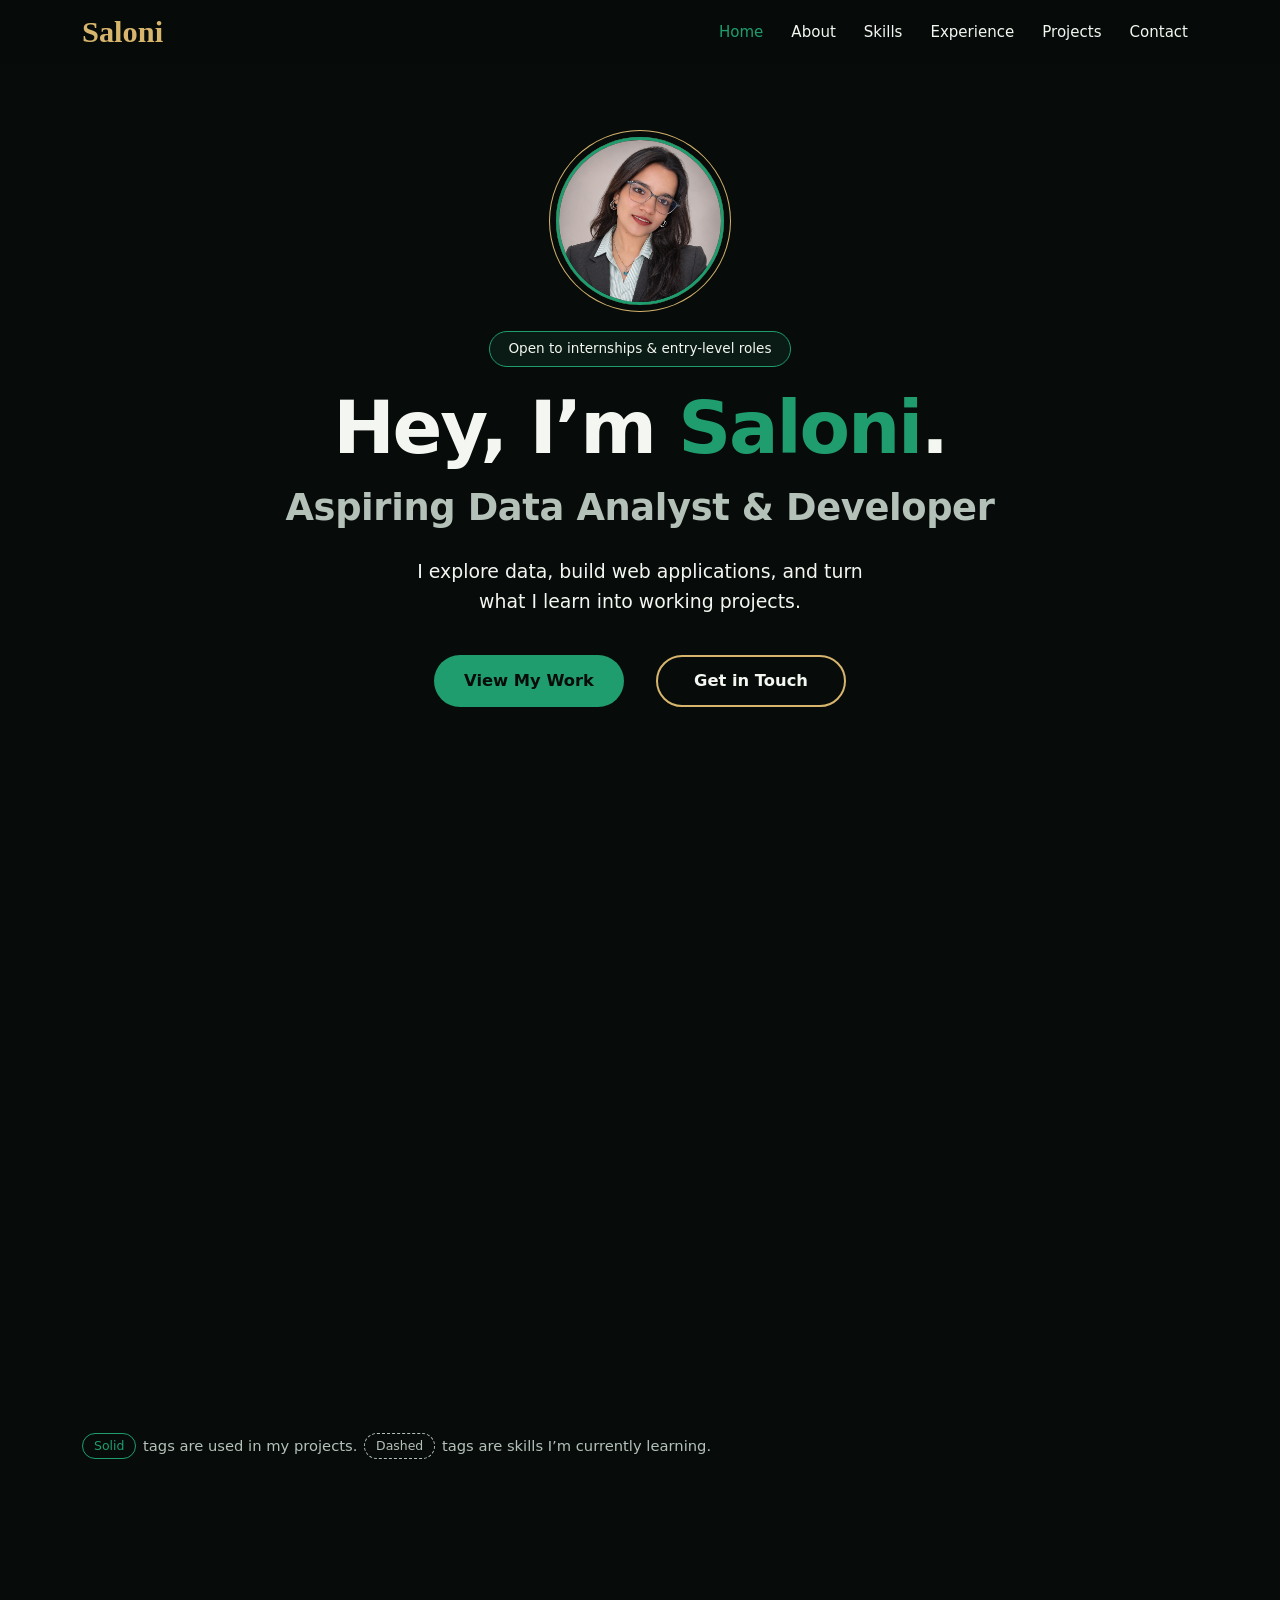
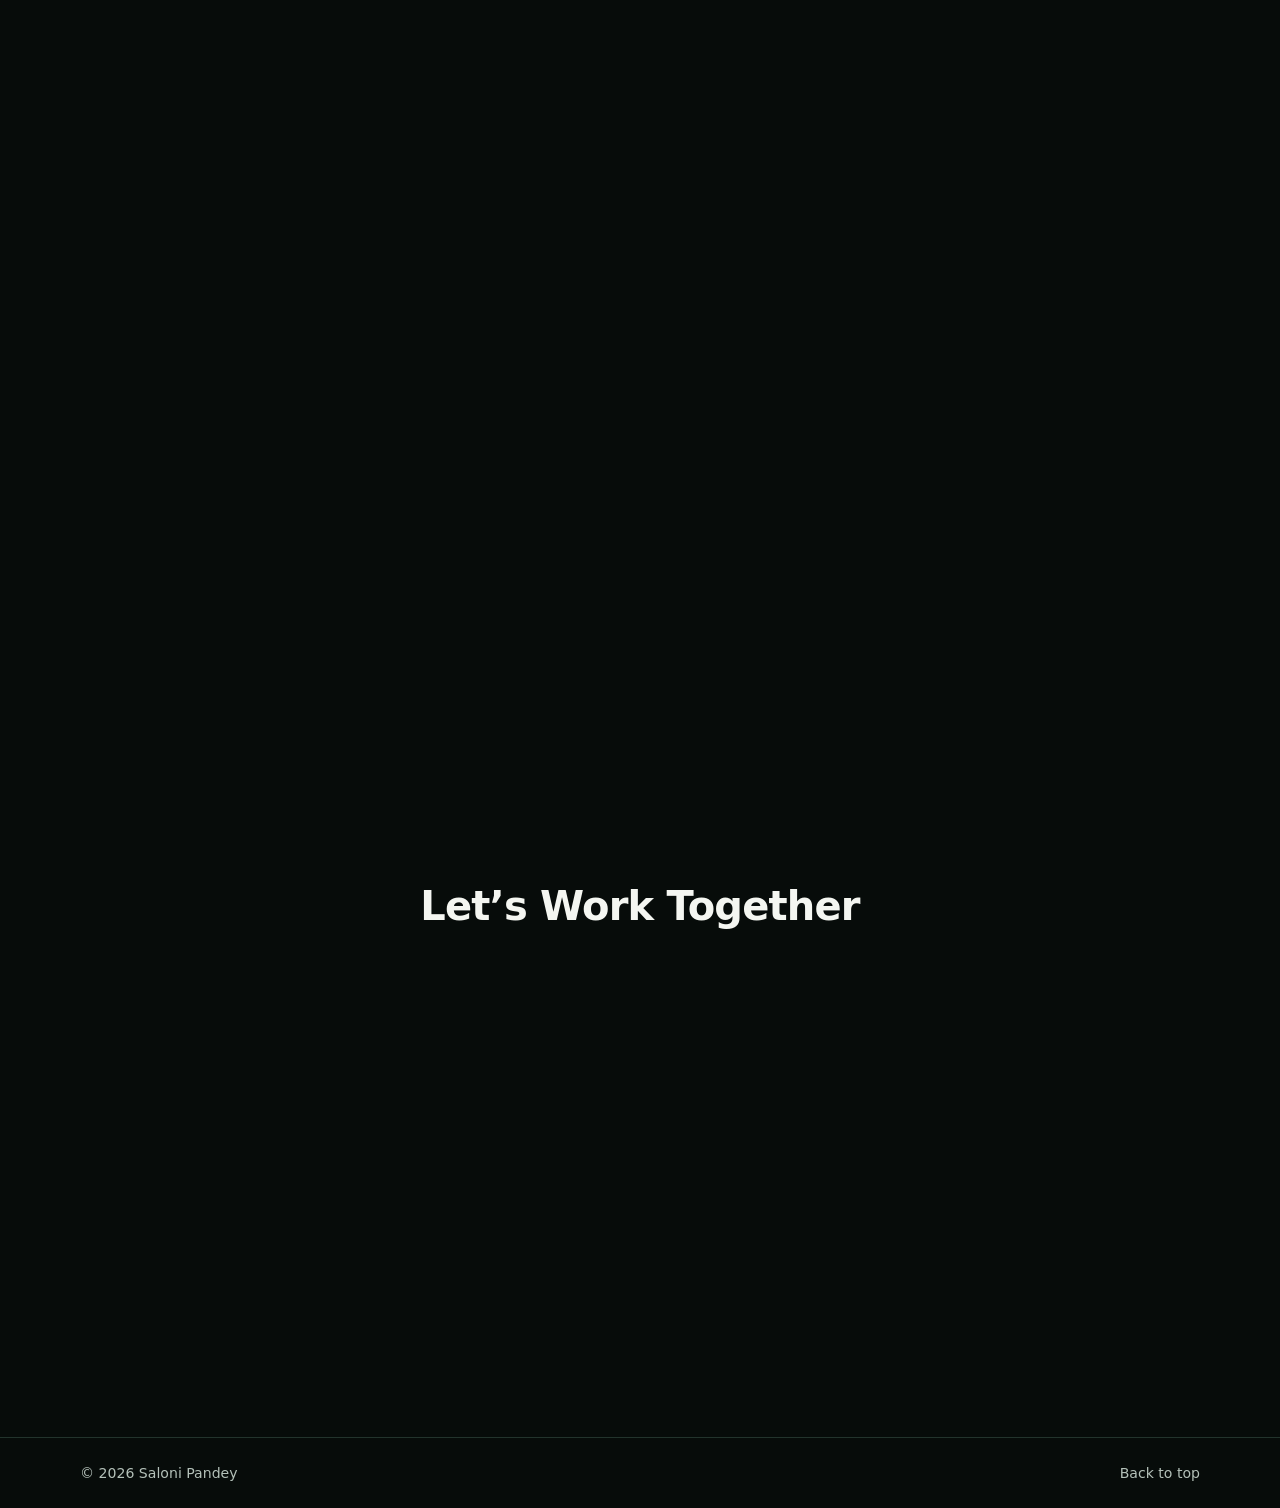
<file: index.html>
<!doctype html>
<html lang="en">
  <head>
    <meta charset="UTF-8" />
    <meta name="viewport" content="width=device-width, initial-scale=1" />
    <meta name="color-scheme" content="dark" />
    <title>Saloni Pandey — Aspiring Data Analyst &amp; Developer</title>
    <meta
      name="description"
      content="Saloni Pandey is a B.Tech Computer Science student at Sanskriti University focused on data analytics and software development. See MedAssist and her other projects, and get in touch."
    />
    <meta name="author" content="Saloni Pandey" />
    <link rel="canonical" href="https://salonipandey-dev.github.io/myportfolio/" />
    <meta property="og:url" content="https://salonipandey-dev.github.io/myportfolio/" />
    <meta
      property="og:image"
      content="https://salonipandey-dev.github.io/myportfolio/images/profilepic.png"
    />
    <meta property="og:image:alt" content="Portrait of Saloni Pandey" />
    <meta property="og:type" content="website" />
    <meta property="og:site_name" content="Saloni Pandey" />
    <meta property="og:locale" content="en_IN" />
    <meta
      property="og:title"
      content="Saloni Pandey — Aspiring Data Analyst &amp; Developer"
    />
    <meta
      property="og:description"
      content="B.Tech CSE student exploring data and building web applications. Open to internships and entry-level roles."
    />
    <meta name="twitter:card" content="summary" />
    <meta
      name="twitter:title"
      content="Saloni Pandey — Aspiring Data Analyst &amp; Developer"
    />
    <meta
      name="twitter:description"
      content="B.Tech CSE student exploring data and building web applications. Open to internships and entry-level roles."
    />
    <meta name="theme-color" content="#070c0a" />
    <meta
      http-equiv="Content-Security-Policy"
      content="default-src 'self'; img-src 'self'; style-src 'self' https://fonts.googleapis.com; font-src https://fonts.gstatic.com; script-src 'self'; base-uri 'self'; form-action 'none'; object-src 'none'"
    />
    <link rel="icon" href="favicon.svg" type="image/svg+xml" />
    <link rel="preconnect" href="https://fonts.googleapis.com" />
    <link rel="preconnect" href="https://fonts.gstatic.com" crossorigin />
    <link
      href="https://fonts.googleapis.com/css2?family=Dancing+Script:wght@700&family=Inter:wght@400;500;600;700;800&display=swap"
      rel="stylesheet"
    />
    <link rel="stylesheet" href="styleprofile.css" />
    <script src="script.js" defer></script>
    <script type="application/ld+json">
      {
        "@context": "https://schema.org",
        "@type": "Person",
        "name": "Saloni Pandey",
        "description": "B.Tech Computer Science student focused on data analytics and software development.",
        "email": "mailto:salonipandey0716@gmail.com",
        "affiliation": {
          "@type": "CollegeOrUniversity",
          "name": "Sanskriti University",
          "address": "Mathura, India"
        },
        "sameAs": [
          "https://github.com/salonipandey-dev",
          "https://www.linkedin.com/in/saloni-pandey-56b216290/"
        ]
      }
    </script>
  </head>
  <body>
    <svg
      class="svg-sprite"
      aria-hidden="true"
      focusable="false"
      xmlns="http://www.w3.org/2000/svg"
    >
      <symbol id="i-arrow" viewBox="0 0 24 24">
        <path d="M7 17 17 7M8.5 7H17v8.5" />
      </symbol>
      <symbol id="i-copy" viewBox="0 0 24 24">
        <rect x="9" y="9" width="11" height="11" rx="2" />
        <path d="M5 15V6a2 2 0 0 1 2-2h8" />
      </symbol>
      <symbol id="i-mail" viewBox="0 0 24 24">
        <rect x="3" y="5" width="18" height="14" rx="2" />
        <path d="m4 7 8 6 8-6" />
      </symbol>
      <symbol id="i-cap" viewBox="0 0 24 24">
        <path d="m2 9 10-5 10 5-10 5L2 9Z" />
        <path d="M6 11v5c3 2.5 9 2.5 12 0v-5M22 9v6" />
      </symbol>
      <symbol id="i-github" viewBox="0 0 24 24">
        <path
          fill="currentColor"
          stroke="none"
          d="M12 .5a11.5 11.5 0 0 0-3.64 22.41c.58.1.79-.25.79-.56v-2c-3.2.7-3.88-1.37-3.88-1.37-.53-1.33-1.29-1.69-1.29-1.69-1.05-.72.08-.7.08-.7 1.16.08 1.77 1.19 1.77 1.19 1.03 1.77 2.71 1.26 3.37.96.1-.75.4-1.26.73-1.55-2.55-.29-5.24-1.28-5.24-5.69 0-1.26.45-2.29 1.19-3.1-.12-.29-.52-1.46.11-3.05 0 0 .97-.31 3.17 1.18a11 11 0 0 1 5.77 0c2.2-1.49 3.17-1.18 3.17-1.18.63 1.59.23 2.76.11 3.05.74.81 1.19 1.84 1.19 3.1 0 4.42-2.69 5.39-5.25 5.68.41.36.78 1.06.78 2.14v3.17c0 .31.21.67.8.56A11.5 11.5 0 0 0 12 .5Z"
        />
      </symbol>
      <symbol id="i-linkedin" viewBox="0 0 24 24">
        <path
          fill="currentColor"
          stroke="none"
          d="M20.45 20.45h-3.56v-5.57c0-1.33-.02-3.04-1.85-3.04-1.86 0-2.14 1.45-2.14 2.94v5.67H9.35V9h3.41v1.56h.05c.48-.9 1.64-1.85 3.37-1.85 3.6 0 4.27 2.37 4.27 5.46v6.28ZM5.34 7.43a2.06 2.06 0 1 1 0-4.13 2.06 2.06 0 0 1 0 4.13ZM7.12 20.45H3.56V9h3.56v11.45ZM22.22 0H1.77C.79 0 0 .77 0 1.73v20.54C0 23.23.79 24 1.77 24h20.45c.98 0 1.78-.77 1.78-1.73V1.73C24 .77 23.2 0 22.22 0Z"
        />
      </symbol>
    </svg>
    <a class="skip-link" href="#main-content">Skip to content</a>
    <p id="new-tab-note" hidden>Opens in a new tab.</p>

    <header class="site-header">
      <div class="nav-shell container">
        <a class="wordmark" href="#home" aria-label="Saloni Pandey, home"
          >Saloni</a
        >
        <button
          class="menu-toggle"
          type="button"
          aria-expanded="false"
          aria-controls="navMenu"
          hidden
        >
          Menu <span aria-hidden="true">+</span>
        </button>
        <nav id="navMenu" aria-label="Main navigation">
          <a href="#home">Home</a><a href="#about">About</a
          ><a href="#skills">Skills</a><a href="#experience">Experience</a
          ><a href="#projects">Projects</a><a href="#contact">Contact</a>
        </nav>
      </div>
    </header>

    <main id="main-content" tabindex="-1">
      <section class="hero" id="home" aria-labelledby="hero-title">
        <div class="container hero-inner">
          <img
            class="hero-portrait"
            src="images/profilepic.png"
            width="480"
            height="480"
            alt="Portrait of Saloni Pandey, smiling"
            fetchpriority="high"
          />
          <p class="pill">Open to internships &amp; entry-level roles</p>
          <h1 id="hero-title">Hey, I’m <span class="accent">Saloni</span>.</h1>
          <p class="hero-role">Aspiring Data Analyst &amp; Developer</p>
          <p class="hero-text">
            I explore data, build web applications, and turn what I learn into
            working projects.
          </p>
          <div class="hero-actions">
            <a class="button button-primary" href="#projects">View My Work</a
            ><a class="button button-secondary" href="#contact">Get in Touch</a>
          </div>
        </div>
      </section>

      <section class="section" id="about" aria-labelledby="about-title">
        <div class="container about-grid">
          <div class="about-copy">
            <h2 id="about-title">About Me</h2>
            <p>
              I’m Saloni Pandey, a B.Tech Computer Science &amp; Engineering
              student at Sanskriti University in Mathura, India, focused on data
              analytics and software development.
            </p>
            <p>
              Building projects showed me which work I enjoy most. On ResQPaws,
              that was the Python service: preparing text data and training a
              classifier to sort rescue reports by severity. Now I’m learning
              SQL, Excel, and Power&nbsp;BI to clean data and present what I
              find clearly, and I practice data structures and algorithms in
              Java.
            </p>
            <p>
              I document every project honestly: what it does, what I built, and
              what is still in progress.
            </p>
            <p>
              Outside code: music, crochet, creative design, K-dramas, and a
              good cup of coffee.
            </p>
          </div>
          <figure class="about-art">
            <svg
              class="pixel-coffee"
              viewBox="0 0 52 34"
              role="img"
              aria-label="Pixel-art illustration of a steaming emerald coffee mug with a gold heart, on a saucer beside two coffee beans"
              shape-rendering="crispEdges"
              xmlns="http://www.w3.org/2000/svg"
            >
              <g class="steam steam-1">
                <path
                  fill="var(--px-light)"
                  d="M17 4h1v1h-1zM16 5h1v1h-1zM16 6h1v1h-1zM17 7h1v1h-1zM17 8h1v1h-1zM16 9h1v1h-1zM16 10h1v1h-1z"
                />
              </g>
              <g class="steam steam-2">
                <path
                  fill="var(--px-light)"
                  d="M23 4h1v1h-1zM22 5h1v1h-1zM22 6h1v1h-1zM23 7h1v1h-1zM23 8h1v1h-1zM22 9h1v1h-1zM22 10h1v1h-1z"
                />
              </g>
              <g class="steam steam-3">
                <path
                  fill="var(--px-light)"
                  d="M29 4h1v1h-1zM28 5h1v1h-1zM28 6h1v1h-1zM29 7h1v1h-1zM29 8h1v1h-1zM28 9h1v1h-1zM28 10h1v1h-1z"
                />
              </g>
              <g class="twinkle twinkle-1">
                <path
                  fill="var(--px-gold)"
                  d="M6 6h1v1h-1zM6 7h1v1h-1zM4 8h5v1h-5zM6 9h1v1h-1zM6 10h1v1h-1z"
                />
              </g>
              <g class="twinkle twinkle-2">
                <path
                  fill="var(--px-gold)"
                  d="M43 4h1v1h-1zM43 5h1v1h-1zM41 6h5v1h-5zM43 7h1v1h-1zM43 8h1v1h-1z"
                />
              </g>
              <g class="twinkle twinkle-3">
                <path
                  fill="var(--px-gold)"
                  d="M47 18h1v1h-1zM47 19h1v1h-1zM45 20h5v1h-5zM47 21h1v1h-1zM47 22h1v1h-1z"
                />
              </g>
              <path
                fill="var(--px-light)"
                d="M12 14h20v1h-20zM13 17h2v1h-2zM13 18h1v1h-1zM13 19h1v1h-1zM13 20h1v1h-1zM13 21h1v1h-1zM13 22h1v1h-1zM13 23h1v1h-1zM13 24h1v1h-1z"
              />
              <path
                fill="var(--px-emerald)"
                d="M11 15h1v1h-1zM32 15h1v1h-1zM11 16h1v1h-1zM32 16h1v1h-1zM11 17h2v1h-2zM15 17h16v1h-16zM32 17h5v1h-5zM11 18h2v1h-2zM14 18h17v1h-17zM32 18h6v1h-6zM11 19h2v1h-2zM14 19h17v1h-17zM32 19h1v1h-1zM37 19h2v1h-2zM11 20h2v1h-2zM14 20h6v1h-6zM22 20h1v1h-1zM25 20h6v1h-6zM32 20h1v1h-1zM38 20h2v1h-2zM11 21h2v1h-2zM14 21h5v1h-5zM26 21h5v1h-5zM32 21h1v1h-1zM38 21h2v1h-2zM11 22h2v1h-2zM14 22h5v1h-5zM26 22h5v1h-5zM32 22h1v1h-1zM38 22h2v1h-2zM11 23h2v1h-2zM14 23h6v1h-6zM25 23h6v1h-6zM32 23h1v1h-1zM38 23h2v1h-2zM11 24h2v1h-2zM14 24h7v1h-7zM24 24h7v1h-7zM32 24h1v1h-1zM37 24h2v1h-2zM11 25h11v1h-11zM23 25h8v1h-8zM32 25h6v1h-6zM11 26h20v1h-20zM32 26h5v1h-5zM11 27h20v1h-20zM32 27h1v1h-1zM12 28h18v1h-18z"
              />
              <path
                fill="var(--px-coffee)"
                d="M12 15h20v1h-20zM13 16h18v1h-18zM41 29h2v1h-2zM46 30h2v1h-2z"
              />
              <path
                fill="var(--px-gold)"
                d="M12 16h1v1h-1zM31 16h1v1h-1zM20 20h2v1h-2zM23 20h2v1h-2zM19 21h7v1h-7zM19 22h7v1h-7zM20 23h5v1h-5zM21 24h3v1h-3zM22 25h1v1h-1z"
              />
              <path
                fill="var(--px-shade)"
                d="M31 17h1v1h-1zM31 18h1v1h-1zM31 19h1v1h-1zM31 20h1v1h-1zM31 21h1v1h-1zM31 22h1v1h-1zM31 23h1v1h-1zM31 24h1v1h-1zM31 25h1v1h-1zM31 26h1v1h-1zM31 27h1v1h-1zM30 28h2v1h-2zM13 29h18v1h-18z"
              />
              <path
                fill="var(--px-saucer)"
                d="M7 30h29v1h-29zM9 31h25v1h-25z"
              />
              <path
                fill="var(--px-bean)"
                d="M41 27h2v1h-2zM40 28h4v1h-4zM40 29h1v1h-1zM43 29h1v1h-1zM40 30h4v1h-4zM41 31h2v1h-2zM46 28h2v1h-2zM45 29h4v1h-4zM45 30h1v1h-1zM48 30h1v1h-1zM45 31h4v1h-4zM46 32h2v1h-2z"
              />
            </svg>
          </figure>
        </div>
      </section>

      <section class="section" id="skills" aria-labelledby="skills-title">
        <div class="container">
          <h2 id="skills-title" class="subheading">
            Skills &amp; Technologies
          </h2>
          <p class="section-note">
            <span class="tag">Solid</span> tags are used in my projects.
            <span class="tag tag-learning">Dashed</span> tags are skills I’m
            currently learning.
          </p>
          <div class="skills-grid">
            <article class="card skill-card">
              <h3>Data Analytics</h3>
              <ul class="tags" aria-label="Used in my projects">
                <li class="tag">Python</li>
                <li class="tag">pandas</li>
                <li class="tag">scikit-learn</li>
              </ul>
              <p class="tier-label">Currently learning</p>
              <ul class="tags" aria-label="Currently learning">
                <li class="tag tag-learning">SQL</li>
                <li class="tag tag-learning">PostgreSQL</li>
                <li class="tag tag-learning">Excel</li>
                <li class="tag tag-learning">Power BI</li>
                <li class="tag tag-learning">Statistics</li>
              </ul>
            </article>
            <article class="card skill-card">
              <h3>Software Development</h3>
              <ul class="tags" aria-label="Used in my projects">
                <li class="tag">JavaScript</li>
                <li class="tag">TypeScript</li>
                <li class="tag">React</li>
                <li class="tag">Next.js</li>
                <li class="tag">FastAPI</li>
                <li class="tag">Express</li>
                <li class="tag">MongoDB</li>
                <li class="tag">REST APIs</li>
                <li class="tag">HTML &amp; CSS</li>
              </ul>
              <p class="tier-label">Currently learning</p>
              <ul class="tags" aria-label="Currently learning">
                <li class="tag tag-learning">Java (DSA)</li>
              </ul>
            </article>
            <article class="card skill-card">
              <h3>Tools</h3>
              <ul class="tags" aria-label="Used in my projects">
                <li class="tag">Git &amp; GitHub</li>
                <li class="tag">GitHub Actions</li>
                <li class="tag">VS Code</li>
                <li class="tag">Vitest</li>
                <li class="tag">Playwright</li>
              </ul>
            </article>
          </div>
        </div>
      </section>

      <section
        class="section"
        id="experience"
        aria-labelledby="experience-title"
      >
        <div class="container">
          <h2 id="experience-title" class="subheading">
            Education &amp; Project Experience
          </h2>
          <ol class="timeline">
            <li class="timeline-item">
              <span class="marker" aria-hidden="true"
                ><svg class="icon" aria-hidden="true" focusable="false">
                  <use href="#i-cap" /></svg
              ></span>
              <article class="card timeline-card">
                <h3>B.Tech, Computer Science &amp; Engineering</h3>
                <p class="timeline-meta">
                  Sanskriti University · Mathura, India
                </p>
                <p>
                  Coursework in programming, databases, and how APIs and
                  interfaces fit together, alongside self-directed study in data
                  analytics.
                </p>
              </article>
            </li>
            <li class="timeline-item">
              <span class="marker">2026</span>
              <article class="card timeline-card">
                <h3>MedAssist · Solo project</h3>
                <p class="timeline-meta">
                  <time datetime="2026-10">Oct 2026</time> · Shipped the React
                  workspaces
                </p>
                <p>
                  Designed, built, and tested patient, doctor, and administrator
                  workspaces in React and TypeScript, backed by a FastAPI
                  service, with unit, browser, and API tests running in GitHub
                  Actions.
                </p>
              </article>
            </li>
            <li class="timeline-item">
              <span class="marker">2026</span>
              <article class="card timeline-card">
                <h3>AI For Good Hackathon · Top 20 teams</h3>
                <p class="timeline-meta">
                  <time datetime="2026-03-21">Mar 21–22, 2026</time> · New Delhi
                </p>
                <p>
                  Our team was recognized among the Top 20 for Jal Nidhi AI, a
                  rooftop rainwater harvesting estimator.
                </p>
              </article>
            </li>
            <li class="timeline-item">
              <span class="marker">2026</span>
              <article class="card timeline-card">
                <h3>ResQPaws · Team project</h3>
                <p class="timeline-meta">
                  Started <time datetime="2026-01">Jan 2026</time> · Classifier
                  built <time datetime="2026-04">Apr 2026</time>
                </p>
                <p>
                  Owner and most active contributor on a three-person team. I
                  built the Python triage service, including a TF-IDF and
                  logistic regression severity classifier.
                </p>
              </article>
            </li>
          </ol>
        </div>
      </section>

      <section
        class="section projects-section"
        id="projects"
        aria-labelledby="projects-title"
      >
        <div class="container">
          <div class="section-head">
            <h2 id="projects-title">My Projects</h2>
            <p>
              Projects in healthcare, personal productivity, social impact,
              and frontend development.
            </p>
          </div>
          <div class="project-grid">
            <article class="card project-card featured" id="medassist">
              <figure class="project-preview">
                <img
                  src="images/medassist-patient-workspace.webp"
                  width="1200"
                  height="800"
                  loading="lazy"
                  decoding="async"
                  alt="MedAssist patient workspace showing sample case counts, recent cases, and a fictional upcoming appointment"
                />
                <span class="preview-flag">Featured</span>
              </figure>
              <div class="project-body">
                <p class="project-meta">In development · Solo</p>
                <h3>MedAssist</h3>
                <p>
                  I built a searchable consultation directory with sourced listings
                  for Mathura. Patients can filter by specialty, consultation mode,
                  and fee, then compare options across pages. Medication-risk
                  checks are planned.
                </p>
                <ul class="tags">
                  <li class="tag">React</li>
                  <li class="tag">TypeScript</li>
                  <li class="tag">FastAPI</li>
                  <li class="tag">Playwright</li>
                </ul>
                <div class="project-links">
                  <a
                    class="button button-primary button-small"
                    href="https://github.com/salonipandey-dev/MedAssist"
                    target="_blank"
                    rel="noopener noreferrer"
                    aria-describedby="new-tab-note"
                    >View Code</a
                  ><a
                    class="button button-ghost button-small"
                    href="https://github.com/salonipandey-dev/MedAssist/blob/main/docs/VERIFICATION.md"
                    target="_blank"
                    rel="noopener noreferrer"
                    aria-describedby="new-tab-note"
                    >Test results</a
                  >
                </div>
              </div>
            </article>

            <article class="card project-card" id="life-exe">
              <figure class="project-preview">
                <img
                  src="images/life-exe-command-center.png"
                  width="1440"
                  height="960"
                  loading="lazy"
                  decoding="async"
                  alt="LIFE.EXE Command Center dashboard for quests, XP, and habits"
                />
              </figure>
              <div class="project-body">
                <p class="project-meta">Full-stack web app · v0.1.0</p>
                <h3>LIFE.EXE</h3>
                <p>
                  Turn daily tasks into recurring quests, build habit streaks,
                  and see progress on an activity heatmap. Completing a quest
                  earns XP once, even if two requests arrive together. Each
                  skill in the tree tracks practice and evidence of mastery.
                </p>
                <ul class="tags">
                  <li class="tag">React</li>
                  <li class="tag">TypeScript</li>
                  <li class="tag">Python</li>
                  <li class="tag">Starlette</li>
                  <li class="tag">SQLite</li>
                </ul>
                <div class="project-links">
                  <a
                    class="button button-primary button-small"
                    href="https://lifeexe-production.up.railway.app/"
                    target="_blank"
                    rel="noopener noreferrer"
                    aria-describedby="new-tab-note"
                    >Open LIFE.EXE</a
                  ><a
                    class="button button-ghost button-small"
                    href="https://github.com/salonipandey-dev/Life.exe"
                    target="_blank"
                    rel="noopener noreferrer"
                    aria-describedby="new-tab-note"
                    >View Code</a
                  ><a
                    class="button button-ghost button-small"
                    href="https://github.com/salonipandey-dev/Life.exe/blob/feature/mvp-foundation-quest-slice/docs/testing/test-execution-report.md"
                    target="_blank"
                    rel="noopener noreferrer"
                    aria-describedby="new-tab-note"
                    >Test results</a
                  >
                </div>
              </div>
            </article>

            <article class="card project-card" id="resqpaws">
              <figure class="project-preview preview-pixel" aria-hidden="true">
                <svg
                  class="pixel-preview"
                  viewBox="0 0 48 24"
                  aria-hidden="true"
                  focusable="false"
                  shape-rendering="crispEdges"
                  xmlns="http://www.w3.org/2000/svg"
                >
                  <path
                    fill="var(--px-emerald)"
                    d="M10 11h10v1h-10zM9 12h12v7h-12zM10 19h10v1h-10zM11 11h8v1h-8zM7 6h2v1h-2zM6 7h4v3h-4zM7 10h2v1h-2zM11 3h2v1h-2zM10 4h4v3h-4zM11 7h2v1h-2zM17 3h2v1h-2zM16 4h4v3h-4zM17 7h2v1h-2zM21 6h2v1h-2zM20 7h4v3h-4zM21 10h2v1h-2zM31 16h7v1h-7z"
                  />
                  <path
                    fill="var(--px-gold)"
                    d="M13 13h2v1h-2zM16 13h2v1h-2zM12 14h7v1h-7zM12 15h7v1h-7zM13 16h5v1h-5zM14 17h3v1h-3zM15 18h1v1h-1zM40 16h3v1h-3z"
                  />
                  <path
                    fill="var(--px-light)"
                    d="M36 4h4v1h-4zM35 5h6v1h-6zM35 6h2v1h-2zM39 6h2v1h-2zM35 7h6v1h-6zM36 8h4v1h-4zM37 9h2v1h-2zM37 10h2v1h-2zM31 18h10v1h-10z"
                  />
                  <path
                    fill="var(--px-muted)"
                    d="M30 14h14v1h-14zM29 15h16v5h-16zM30 20h14v1h-14z"
                  />
                </svg>
              </figure>
              <div class="project-body">
                <p class="project-meta">Prototype · Team</p>
                <h3>ResQPaws</h3>
                <p>
                  Turns an animal sighting into a structured rescue report with
                  a photo, location, and trackable status. I built its Python
                  severity classifier.
                </p>
                <ul class="tags">
                  <li class="tag">Next.js</li>
                  <li class="tag">Express</li>
                  <li class="tag">MongoDB</li>
                  <li class="tag">pandas</li>
                  <li class="tag">scikit-learn</li>
                </ul>
                <div class="project-links">
                  <a
                    class="button button-primary button-small"
                    href="https://github.com/salonipandey-dev/ResQPaws"
                    target="_blank"
                    rel="noopener noreferrer"
                    aria-describedby="new-tab-note"
                    >View Code</a
                  ><a
                    class="button button-ghost button-small"
                    href="https://github.com/salonipandey-dev/ResQPaws/blob/master/docs/ARCHITECTURE.md"
                    target="_blank"
                    rel="noopener noreferrer"
                    aria-describedby="new-tab-note"
                    >Architecture</a
                  >
                </div>
              </div>
            </article>

            <article class="card project-card" id="jal-nidhi">
              <figure class="project-preview preview-pixel" aria-hidden="true">
                <svg
                  class="pixel-preview"
                  viewBox="0 0 48 24"
                  aria-hidden="true"
                  focusable="false"
                  shape-rendering="crispEdges"
                  xmlns="http://www.w3.org/2000/svg"
                >
                  <path
                    fill="var(--px-light)"
                    d="M4 2h1v2h-1zM12 4h1v2h-1zM20 1h1v2h-1zM28 3h1v2h-1zM36 1h1v2h-1zM44 4h1v2h-1zM8 7h1v2h-1zM40 7h1v2h-1zM24 6h1v2h-1zM21 11h9v1h-9zM29 11h1v5h-1zM28 17h12v1h-12z"
                  />
                  <path
                    fill="var(--px-emerald)"
                    d="M12 8h4v1h-4zM10 9h8v1h-8zM8 10h12v1h-12zM6 11h16v1h-16zM28 18h12v3h-12z"
                  />
                  <path
                    fill="var(--px-muted)"
                    d="M8 12h12v9h-12zM28 15h12v1h-12zM27 16h14v5h-14zM28 21h12v1h-12z"
                  />
                  <path
                    fill="var(--px-shade)"
                    d="M12 15h4v6h-4zM0 22h48v2h-48z"
                  />
                  <path
                    fill="var(--px-gold)"
                    d="M33 13h3v1h-3zM34 14h1v1h-1z"
                  />
                </svg>
              </figure>
              <div class="project-body">
                <p class="project-meta">Hackathon · Team · Top 20</p>
                <h3>Jal Nidhi AI</h3>
                <p>
                  Estimates a rooftop’s yearly rainwater collection, site
                  suitability, and installation cost from district rainfall,
                  roof area, soil type, and tank size.
                </p>
                <ul class="tags">
                  <li class="tag">Python</li>
                  <li class="tag">Django</li>
                  <li class="tag">pandas</li>
                  <li class="tag">scikit-learn</li>
                </ul>
                <div class="project-links">
                  <a
                    class="button button-primary button-small"
                    href="https://rooftop-rainwater-harvesting-ai.onrender.com"
                    target="_blank"
                    rel="noopener noreferrer"
                    aria-describedby="new-tab-note jal-note"
                    >Live Demo</a
                  ><a
                    class="button button-ghost button-small"
                    href="https://github.com/Engineer-Bhai/RoofTop_Rainwater_Harvesting"
                    target="_blank"
                    rel="noopener noreferrer"
                    aria-describedby="new-tab-note"
                    >Team repo</a
                  >
                </div>
                <p class="link-note" id="jal-note">
                  Free hosting: the demo can take about a minute to wake up.
                </p>
              </div>
            </article>

            <article class="card project-card" id="pinspire">
              <figure class="project-preview preview-pixel" aria-hidden="true">
                <svg
                  class="pixel-preview"
                  viewBox="0 0 48 24"
                  aria-hidden="true"
                  focusable="false"
                  shape-rendering="crispEdges"
                  xmlns="http://www.w3.org/2000/svg"
                >
                  <path
                    fill="var(--px-emerald)"
                    d="M4 2h7v1h-7zM3 3h9v5h-9zM4 8h7v1h-7zM26 17h7v1h-7zM25 18h9v3h-9zM26 21h7v1h-7zM37 7h7v1h-7zM36 8h9v4h-9zM37 12h7v1h-7z"
                  />
                  <path
                    fill="var(--px-muted)"
                    d="M4 10h7v1h-7zM3 11h9v3h-9zM4 14h7v1h-7zM15 2h7v1h-7zM14 3h9v3h-9zM15 6h7v1h-7zM37 14h7v1h-7zM36 15h9v6h-9zM37 21h7v1h-7z"
                  />
                  <path
                    fill="var(--px-light)"
                    d="M4 16h7v1h-7zM3 17h9v4h-9zM4 21h7v1h-7zM15 8h7v1h-7zM14 9h9v6h-9zM15 15h7v1h-7zM26 2h7v1h-7zM25 3h9v7h-9zM26 10h7v1h-7z"
                  />
                  <path
                    fill="var(--px-shade)"
                    d="M15 17h7v1h-7zM14 18h9v2h-9zM15 20h7v1h-7zM26 12h7v1h-7zM25 13h9v2h-9zM26 15h7v1h-7zM37 2h7v1h-7zM36 3h9v2h-9zM37 5h7v1h-7z"
                  />
                  <path fill="var(--px-gold)" d="M16 7h2v2h-2zM17 9h1v1h-1z" />
                </svg>
              </figure>
              <div class="project-body">
                <p class="project-meta">Practice · Solo</p>
                <h3>Pinspire</h3>
                <p>
                  A discovery feed with a responsive masonry layout, live
                  search, and pin creation. Likes, saves, and follows persist in
                  the browser.
                </p>
                <ul class="tags">
                  <li class="tag">HTML</li>
                  <li class="tag">CSS</li>
                  <li class="tag">JavaScript</li>
                  <li class="tag">localStorage</li>
                </ul>
                <div class="project-links">
                  <a
                    class="button button-primary button-small"
                    href="https://github.com/salonipandey-dev/Pinterest-clone-frontend"
                    target="_blank"
                    rel="noopener noreferrer"
                    aria-describedby="new-tab-note"
                    >View Code</a
                  >
                </div>
              </div>
            </article>

            <article class="card project-card" id="spotify-ui">
              <figure class="project-preview preview-pixel" aria-hidden="true">
                <svg
                  class="pixel-preview"
                  viewBox="0 0 48 24"
                  aria-hidden="true"
                  focusable="false"
                  shape-rendering="crispEdges"
                  xmlns="http://www.w3.org/2000/svg"
                >
                  <path
                    fill="var(--px-muted)"
                    d="M0 0h10v20h-10zM17 22h14v1h-14z"
                  />
                  <path
                    fill="var(--px-emerald)"
                    d="M2 2h6v1h-6zM14 2h7v1h-7zM13 3h9v5h-9zM14 8h7v1h-7zM17 11h2v7h-2zM20 13h2v5h-2zM26 12h2v6h-2zM29 15h2v3h-2zM35 13h2v5h-2zM38 12h2v6h-2z"
                  />
                  <path
                    fill="var(--px-light)"
                    d="M2 5h5v1h-5zM2 7h4v1h-4zM2 9h5v1h-5zM36 2h7v1h-7zM35 3h9v5h-9zM36 8h7v1h-7zM14 14h2v4h-2zM23 9h2v9h-2zM32 10h2v8h-2zM41 14h2v4h-2zM22 21h3v1h-3z"
                  />
                  <path
                    fill="var(--px-shade)"
                    d="M25 2h7v1h-7zM24 3h9v5h-9zM25 8h7v1h-7zM0 20h48v4h-48z"
                  />
                  <path fill="var(--px-gold)" d="M17 22h6v1h-6z" />
                </svg>
              </figure>
              <div class="project-body">
                <p class="project-meta">Practice · Solo</p>
                <h3>Spotify UI Clone</h3>
                <p>
                  A layout study of a music web player, with sidebar navigation,
                  content shelves, and a fixed player bar, built to practice
                  Flexbox and responsive design.
                </p>
                <ul class="tags">
                  <li class="tag">HTML</li>
                  <li class="tag">CSS</li>
                  <li class="tag">Flexbox</li>
                </ul>
                <div class="project-links">
                  <a
                    class="button button-primary button-small"
                    href="https://github.com/salonipandey-dev/Spotify-clone-frontend-"
                    target="_blank"
                    rel="noopener noreferrer"
                    aria-describedby="new-tab-note"
                    >View Code</a
                  >
                </div>
              </div>
            </article>
          </div>
        </div>
      </section>

      <section
        class="section contact-section"
        id="contact"
        aria-labelledby="contact-title"
      >
        <div class="container">
          <h2 id="contact-title" class="centered">Let’s Work Together</h2>
          <div class="contact-grid">
            <div class="card contact-card">
              <h3>Send me a message</h3>
              <p>
                Email is the fastest way to reach me about internships, roles,
                or projects.
              </p>
              <a class="email-address" href="mailto:salonipandey0716@gmail.com"
                >salonipandey0716@gmail.com</a
              >
              <div class="contact-actions">
                <a
                  class="button button-primary"
                  href="mailto:salonipandey0716@gmail.com?subject=Hello%20Saloni"
                  ><svg class="icon" aria-hidden="true" focusable="false">
                    <use href="#i-mail" />
                  </svg>
                  Email Me</a
                ><button
                  class="button button-secondary copy-email"
                  type="button"
                  hidden
                >
                  <svg class="icon" aria-hidden="true" focusable="false">
                    <use href="#i-copy" />
                  </svg>
                  Copy email
                </button>
              </div>
              <p class="copy-status" role="status" aria-live="polite"></p>
            </div>
            <div class="contact-side">
              <div class="card invite-card">
                <p>
                  I’m open to internships and entry-level roles where I can work
                  with data and build useful software. Recruiters and teams are
                  welcome to reach out about:
                </p>
                <ul>
                  <li>Data analyst internships</li>
                  <li>Software development internships</li>
                  <li>Entry-level analytics and developer roles</li>
                </ul>
              </div>
              <div class="card socials-card">
                <h3>Find me online</h3>
                <ul class="socials">
                  <li>
                    <a
                      href="https://github.com/salonipandey-dev"
                      target="_blank"
                      rel="noopener noreferrer"
                      aria-describedby="new-tab-note"
                      ><svg class="icon" aria-hidden="true" focusable="false">
                        <use href="#i-github" />
                      </svg>
                      GitHub</a
                    >
                  </li>
                  <li>
                    <a
                      href="https://www.linkedin.com/in/saloni-pandey-56b216290/"
                      target="_blank"
                      rel="noopener noreferrer"
                      aria-describedby="new-tab-note"
                      ><svg class="icon" aria-hidden="true" focusable="false">
                        <use href="#i-linkedin" />
                      </svg>
                      LinkedIn</a
                    >
                  </li>
                  <li>
                    <a href="mailto:salonipandey0716@gmail.com"
                      ><svg class="icon" aria-hidden="true" focusable="false">
                        <use href="#i-mail" />
                      </svg>
                      Email</a
                    >
                  </li>
                </ul>
              </div>
            </div>
          </div>
        </div>
      </section>
    </main>

    <footer class="site-footer">
      <div class="container">
        <p>© <span id="year">2026</span> Saloni Pandey</p>
        <a href="#home">Back to top</a>
      </div>
    </footer>
  </body>
</html>
</file>
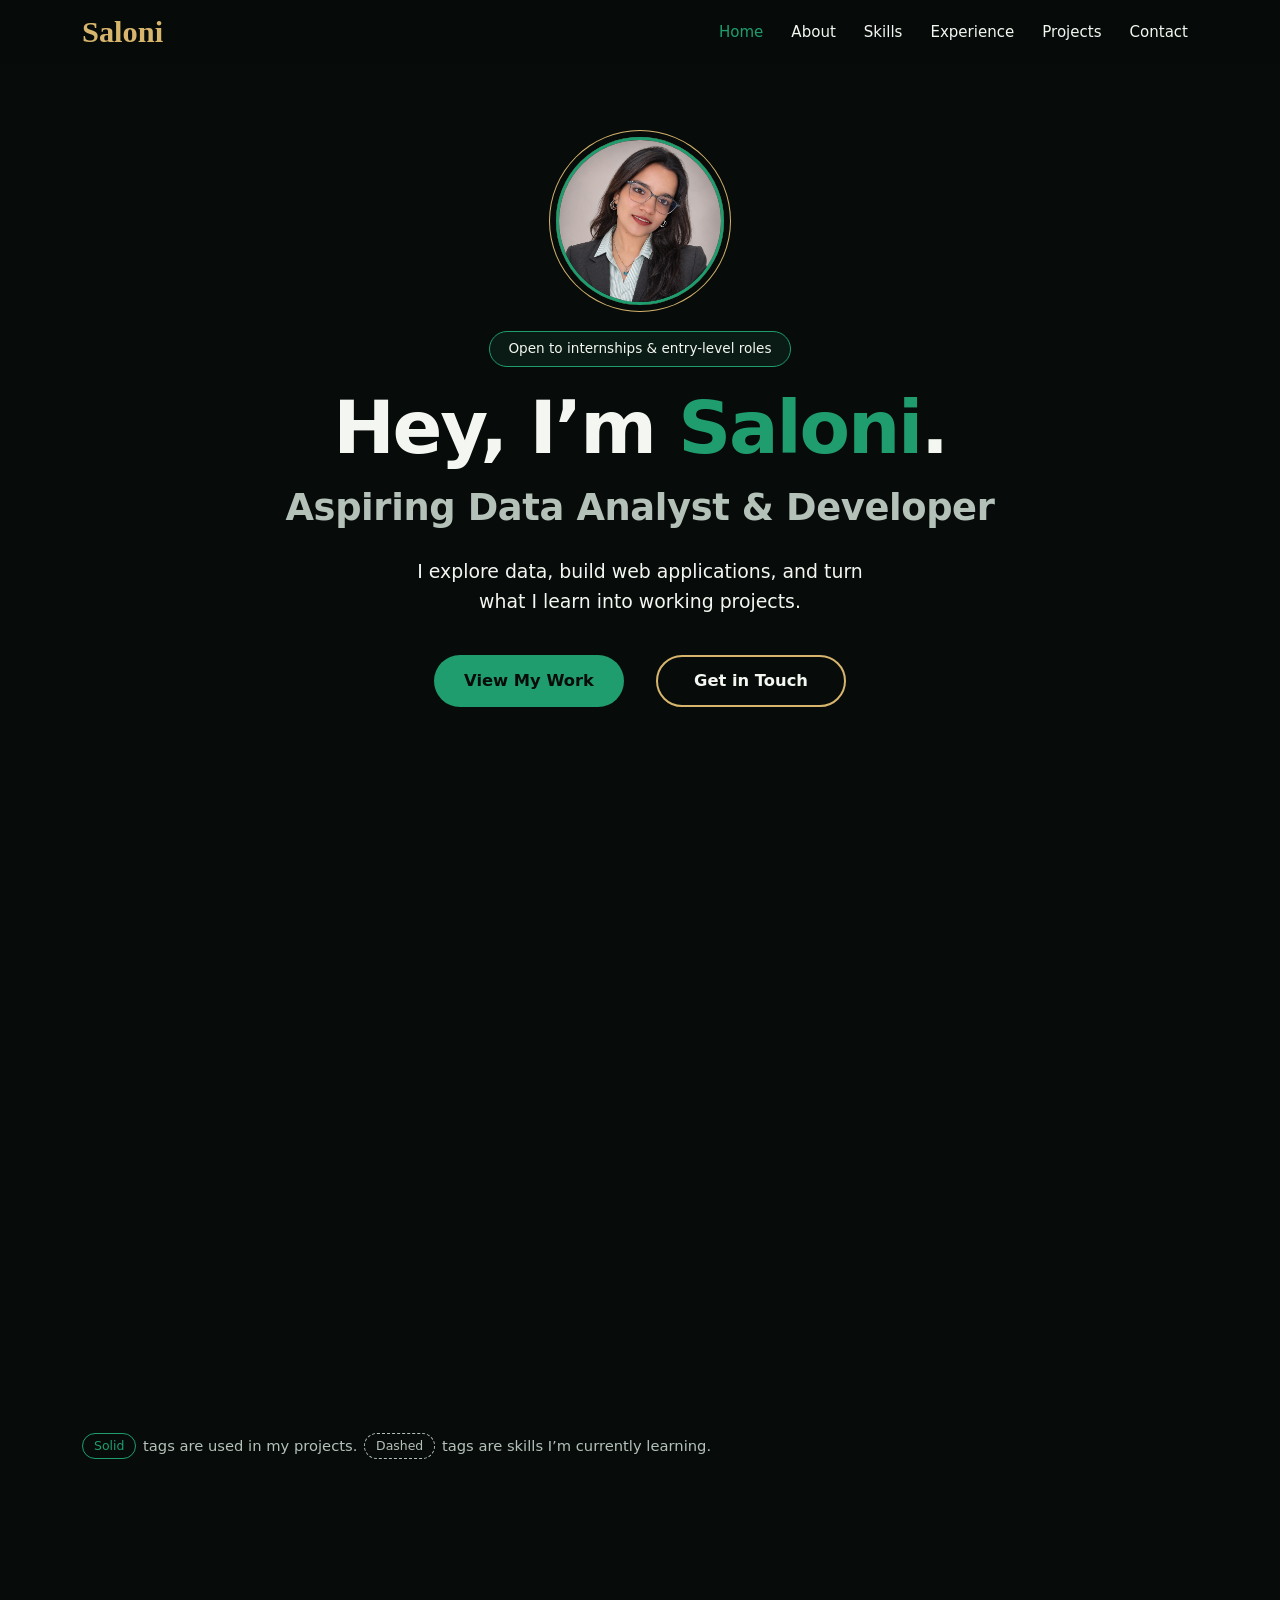
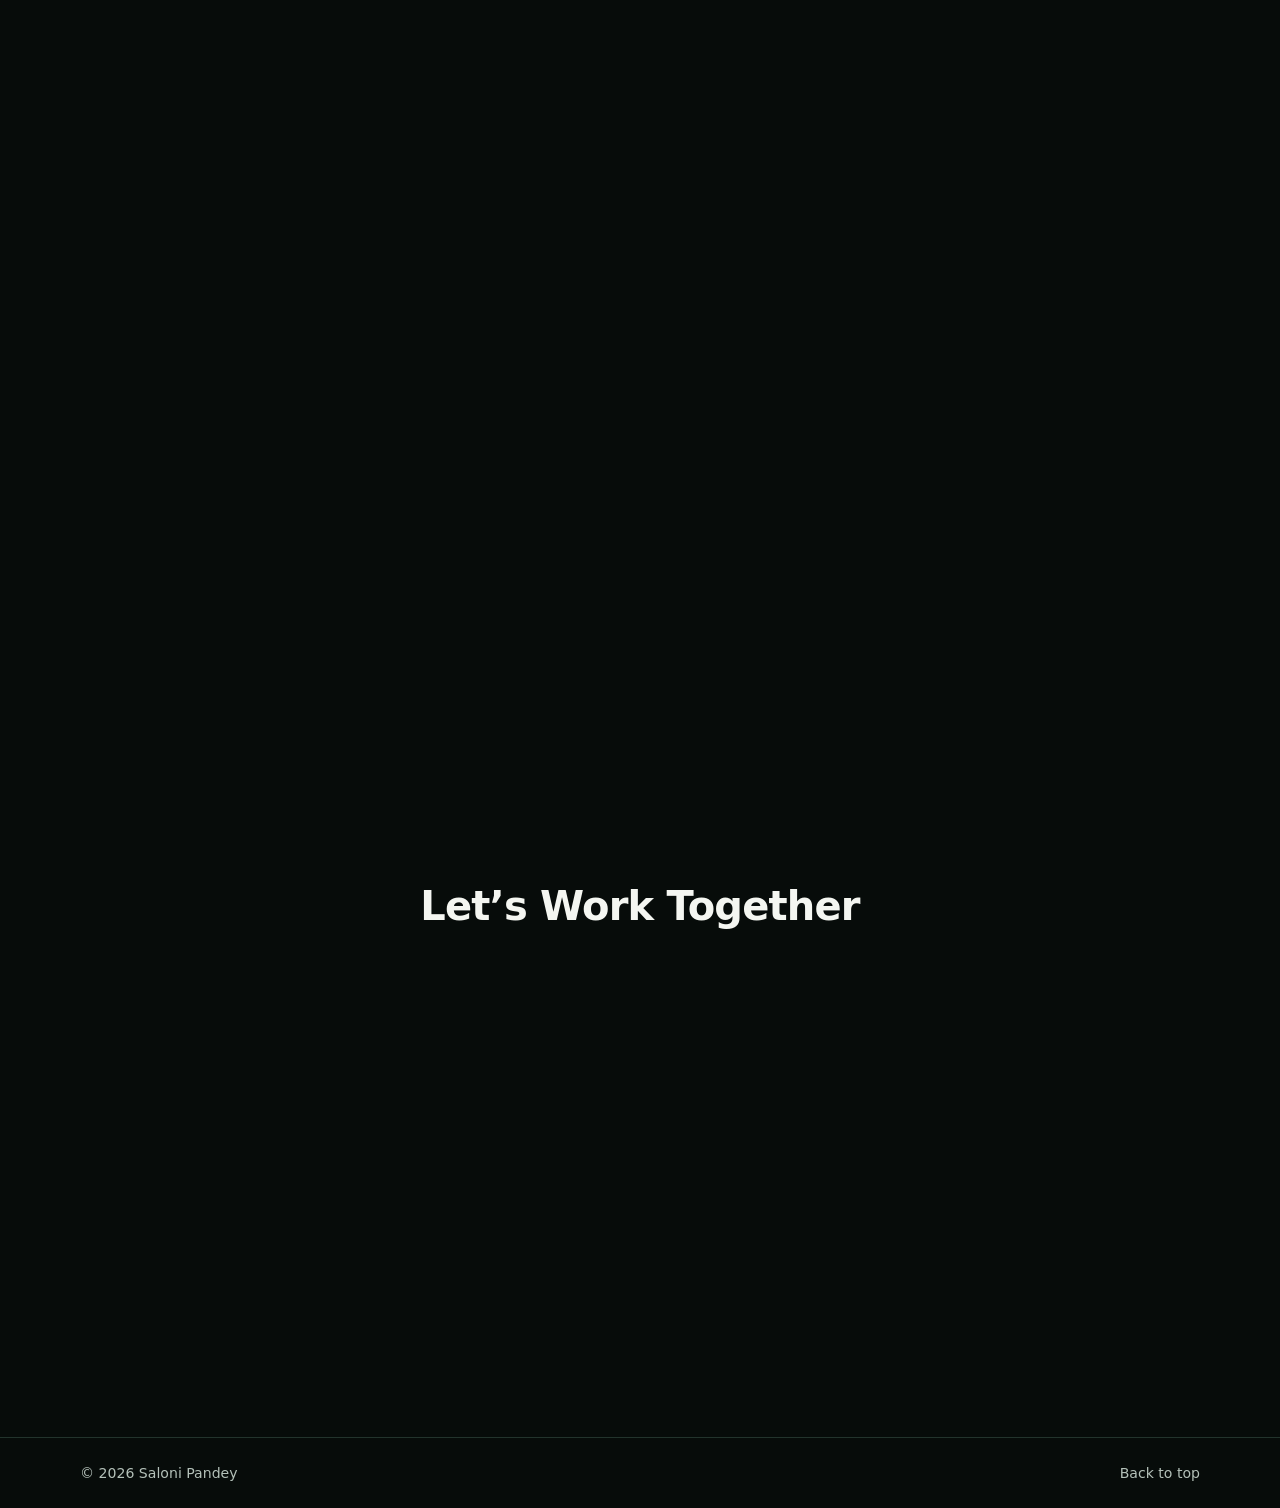
<file: profile.html>
<!doctype html>
<html lang="en">
  <head>
    <meta charset="UTF-8" />
    <meta name="viewport" content="width=device-width, initial-scale=1" />
    <noscript
      ><meta http-equiv="refresh" content="0; url=./index.html"
    /></noscript>
    <title>Saloni Pandey — Portfolio</title>
    <script src="redirect.js" defer></script>
  </head>
  <body>
    <p>
      The portfolio has moved.
      <a href="./index.html">Visit Saloni's portfolio</a>.
    </p>
  </body>
</html>
</file>
<file: styleprofile.css>
/* Emerald & antique gold on a near-black canvas. Edit the tokens to retheme. */
:root {
  --bg: #070c0a;
  --card: #101a16;
  --emerald: #1f9d6e;
  --gold: #d7b56d;
  --text: #f4f6f1;
  --muted: #b4c1b9;
  --line: #22342c;
  --line-strong: #2f4a3e;
  --on-emerald: #070c0a;

  /* Pixel-art palette */
  --px-emerald: var(--emerald);
  --px-shade: #136a4b;
  --px-light: #63c79d;
  --px-ink: var(--bg);
  --px-gold: var(--gold);
  --px-muted: #24392f;
  --px-coffee: #3a2417;
  --px-bean: #6b4527;
  --px-saucer: #1c2c25;

  --radius: 12px;
  --sans: "Inter", system-ui, -apple-system, "Segoe UI", Roboto, sans-serif;
  --script: "Dancing Script", "Segoe Script", "Brush Script MT", cursive;
  --header-h: 64px;
}

* {
  box-sizing: border-box;
}
html {
  scroll-behavior: smooth;
  scroll-padding-top: calc(var(--header-h) + 16px);
  -webkit-text-size-adjust: 100%;
}
body {
  margin: 0;
  background: var(--bg);
  color: var(--text);
  font: 16px/1.6 var(--sans);
  -webkit-font-smoothing: antialiased;
}
h1,
h2,
h3,
p,
figure,
ul,
ol {
  margin: 0;
}
ul,
ol {
  padding: 0;
  list-style: none;
}
h1,
h2,
h3 {
  line-height: 1.15;
  text-wrap: balance;
}
p {
  text-wrap: pretty;
}
a {
  color: inherit;
  text-decoration: none;
}
button {
  font: inherit;
  color: inherit;
  cursor: pointer;
}
img,
svg {
  display: block;
  max-width: 100%;
}
[hidden] {
  display: none !important;
}
::selection {
  background: var(--emerald);
  color: var(--on-emerald);
}
:focus-visible {
  outline: 3px solid var(--gold);
  outline-offset: 3px;
  border-radius: 6px;
}
main:focus {
  outline: none;
}

.container {
  width: min(1120px, 100% - 32px);
  margin-inline: auto;
}
.accent {
  color: var(--emerald);
}
.svg-sprite {
  position: absolute;
  width: 0;
  height: 0;
  overflow: hidden;
}
.icon {
  width: 1em;
  height: 1em;
  flex: none;
  fill: none;
  stroke: currentColor;
  stroke-width: 2;
  stroke-linecap: round;
  stroke-linejoin: round;
}
.skip-link {
  position: fixed;
  top: -100px;
  left: 16px;
  z-index: 50;
  padding: 10px 18px;
  border-radius: 999px;
  background: var(--emerald);
  color: var(--on-emerald);
  font-weight: 600;
}
.skip-link:focus {
  top: 12px;
}

/* ---------- Header ---------- */
.site-header {
  position: sticky;
  top: 0;
  z-index: 20;
  background: rgb(7 12 10 / 0.88);
  backdrop-filter: blur(10px);
  -webkit-backdrop-filter: blur(10px);
  border-bottom: 1px solid transparent;
}
.nav-shell {
  min-height: var(--header-h);
  display: flex;
  align-items: center;
  justify-content: space-between;
  gap: 16px;
}
.wordmark {
  font-family: var(--script);
  font-weight: 700;
  font-size: 1.9rem;
  line-height: 1;
  color: var(--gold);
  padding: 4px 2px;
}
#navMenu {
  display: flex;
  gap: 4px;
}
#navMenu a {
  padding: 8px 12px;
  border-radius: 999px;
  font-size: 0.94rem;
  font-weight: 500;
  color: var(--text);
  transition: color 0.2s ease;
}
#navMenu a:hover,
#navMenu a[aria-current] {
  color: var(--emerald);
}
.menu-toggle {
  min-height: 44px;
  padding: 0 18px;
  border: 1px solid var(--line-strong);
  border-radius: 999px;
  background: var(--card);
  font-weight: 500;
}
.menu-toggle span {
  display: inline-block;
  width: 1ch;
  color: var(--emerald);
}

/* ---------- Buttons, pills, tags ---------- */
.button {
  display: inline-flex;
  align-items: center;
  justify-content: center;
  gap: 8px;
  min-height: 52px;
  min-width: 190px;
  padding: 0 28px;
  border-radius: 999px;
  border: 2px solid transparent;
  font-size: 1.02rem;
  font-weight: 600;
  line-height: 1.2;
  text-align: center;
  transition:
    background-color 0.2s ease,
    border-color 0.2s ease,
    color 0.2s ease,
    transform 0.2s ease;
}
.button-primary {
  background: var(--emerald);
  color: var(--on-emerald);
}
.button-primary:hover {
  background: #27b07e;
}
.button-secondary {
  background: transparent;
  border-color: var(--gold);
  color: var(--text);
}
.button-secondary:hover {
  background: rgb(215 181 109 / 0.1);
}
.button-ghost {
  border-color: var(--line-strong);
  color: var(--text);
}
.button-ghost:hover {
  border-color: var(--emerald);
  color: var(--emerald);
}
.button:active {
  transform: translateY(1px);
}
.button-small {
  min-height: 40px;
  min-width: 0;
  padding: 0 18px;
  font-size: 0.9rem;
}
.button .icon {
  width: 18px;
  height: 18px;
}

.pill {
  display: inline-block;
  padding: 6px 18px;
  border: 1px solid var(--emerald);
  border-radius: 999px;
  background: rgb(31 157 110 / 0.1);
  font-size: 0.85rem;
  font-weight: 500;
}
.tags {
  display: flex;
  flex-wrap: wrap;
  gap: 8px;
}
.tag {
  display: inline-block;
  padding: 2px 11px;
  border: 1px solid var(--emerald);
  border-radius: 999px;
  color: var(--emerald);
  font-size: 0.78rem;
  font-weight: 500;
  line-height: 1.6;
}
.tag-learning {
  border-style: dashed;
  border-color: var(--muted);
  color: var(--muted);
}

/* ---------- Cards & headings ---------- */
.card {
  background: var(--card);
  border: 1px solid var(--line);
  border-radius: var(--radius);
}
.section {
  padding-block: 56px;
}
h2 {
  font-size: clamp(1.9rem, 3.6vw, 2.5rem);
  font-weight: 800;
  letter-spacing: -0.02em;
}
h2.subheading {
  font-size: clamp(1.5rem, 2.6vw, 1.9rem);
  font-weight: 700;
}
.centered {
  text-align: center;
}

/* ---------- Hero ---------- */
.hero {
  min-height: min(680px, calc(100svh - var(--header-h)));
  display: grid;
  align-items: center;
  padding-block: 72px 88px;
}
.hero-inner {
  display: flex;
  flex-direction: column;
  align-items: center;
  text-align: center;
}
.hero-portrait {
  width: 168px;
  height: 168px;
  margin-bottom: 26px;
  border-radius: 50%;
  object-fit: cover;
  border: 3px solid var(--emerald);
  box-shadow:
    0 0 0 6px var(--bg),
    0 0 0 7px var(--gold);
}
.hero h1 {
  margin-top: 22px;
  font-size: clamp(2.6rem, 6vw, 4.6rem);
  font-weight: 800;
  letter-spacing: -0.03em;
  line-height: 1.05;
}
.hero-role {
  margin-top: 20px;
  font-size: clamp(1.35rem, 3vw, 2.3rem);
  font-weight: 700;
  letter-spacing: -0.01em;
  line-height: 1.2;
  color: var(--muted);
}
.hero-text {
  max-width: 40ch;
  margin-top: 26px;
  font-size: clamp(1.02rem, 1.6vw, 1.18rem);
  color: var(--text);
}
.hero-actions {
  display: flex;
  flex-wrap: wrap;
  justify-content: center;
  gap: 16px 32px;
  margin-top: 38px;
}

/* ---------- About ---------- */
.about-grid {
  display: grid;
  grid-template-columns: minmax(0, 1fr) minmax(0, 1fr);
  align-items: center;
  gap: 48px;
}
.about-copy {
  max-width: 34rem;
}
.about-copy h2 {
  margin-bottom: 22px;
}
.about-copy p {
  color: var(--muted);
}
.about-copy p + p {
  margin-top: 16px;
}
.about-art {
  display: flex;
  justify-content: center;
}
.pixel-coffee {
  width: min(100%, 380px);
  height: auto;
  overflow: visible;
}
/* Steam rises and fades; sparkles twinkle. Both stop with reduced motion. */
.steam {
  opacity: 0;
  animation: steam-rise 3.6s ease-in-out infinite;
}
.steam-2 {
  animation-delay: 1.2s;
}
.steam-3 {
  animation-delay: 2.4s;
}
@keyframes steam-rise {
  0% {
    opacity: 0;
    transform: translateY(3px);
  }
  35% {
    opacity: 0.9;
  }
  100% {
    opacity: 0;
    transform: translateY(-6px);
  }
}
.twinkle {
  animation: twinkle 2.8s ease-in-out infinite;
}
.twinkle-2 {
  animation-delay: 0.9s;
}
.twinkle-3 {
  animation-delay: 1.8s;
}
@keyframes twinkle {
  0%,
  100% {
    opacity: 1;
  }
  50% {
    opacity: 0.25;
  }
}

/* ---------- Skills ---------- */
.section-note {
  margin-top: 12px;
  color: var(--muted);
  font-size: 0.92rem;
}
.section-note .tag {
  margin-inline: 2px;
  vertical-align: 1px;
}
.skills-grid {
  display: grid;
  grid-template-columns: repeat(3, minmax(0, 1fr));
  gap: 28px;
  margin-top: 28px;
}
.skill-card {
  padding: 22px;
}
.skill-card h3 {
  margin-bottom: 14px;
  font-size: 1.05rem;
  font-weight: 700;
}
.tier-label {
  margin: 16px 0 8px;
  color: var(--muted);
  font-size: 0.75rem;
  font-weight: 600;
  letter-spacing: 0.06em;
  text-transform: uppercase;
}

/* ---------- Timeline ---------- */
.timeline {
  position: relative;
  display: grid;
  gap: 24px;
  margin-top: 32px;
}
.timeline-item {
  position: relative;
  display: grid;
  grid-template-columns: 56px minmax(0, 1fr);
  gap: 28px;
  align-items: start;
}
/* Thin emerald line connecting each marker to the next. */
.timeline-item:not(:last-child)::before {
  content: "";
  position: absolute;
  left: 27px;
  top: 56px;
  bottom: -24px;
  width: 2px;
  background: var(--emerald);
  opacity: 0.55;
}
.marker {
  position: relative;
  display: grid;
  place-items: center;
  width: 56px;
  height: 56px;
  margin-top: 4px;
  border-radius: 50%;
  background: var(--emerald);
  color: var(--on-emerald);
  font-size: 0.82rem;
  font-weight: 800;
}
.marker .icon {
  width: 24px;
  height: 24px;
}
.timeline-card {
  padding: 20px 24px;
}
.timeline-card h3 {
  font-size: 1.05rem;
  font-weight: 700;
}
.timeline-meta {
  margin: 4px 0 10px;
  color: var(--emerald);
  font-size: 0.88rem;
}
.timeline-card p:last-child {
  color: var(--muted);
  font-size: 0.95rem;
}

/* ---------- Projects ---------- */
.projects-section {
  padding-top: 80px;
}
.section-head {
  max-width: 40rem;
  margin: 0 auto 40px;
  text-align: center;
}
.section-head p {
  margin-top: 12px;
  color: var(--muted);
  font-size: 1.05rem;
}
.project-grid {
  display: grid;
  grid-template-columns: repeat(3, minmax(0, 1fr));
  gap: 32px 28px;
}
.project-card {
  display: flex;
  flex-direction: column;
  overflow: hidden;
  transition:
    border-color 0.2s ease,
    transform 0.2s ease;
}
.project-card:hover {
  border-color: var(--line-strong);
}
.project-card.featured {
  border-color: rgb(31 157 110 / 0.55);
}
.project-preview {
  position: relative;
  aspect-ratio: 2 / 1;
  overflow: hidden;
  border-bottom: 1px solid var(--line);
  background: #0b1411;
}
.project-preview img {
  width: 100%;
  height: 100%;
  object-fit: cover;
  object-position: left top;
}
.preview-pixel {
  display: grid;
  place-items: center;
  padding: 14px 18px;
  background:
    radial-gradient(
        circle at 1px 1px,
        rgb(31 157 110 / 0.12) 1px,
        transparent 0
      )
      0 0 / 12px 12px,
    #0b1411;
}
.pixel-preview {
  width: 100%;
  height: 100%;
  image-rendering: pixelated;
}
.preview-flag {
  position: absolute;
  top: 10px;
  left: 10px;
  padding: 3px 10px;
  border-radius: 999px;
  background: var(--bg);
  border: 1px solid var(--gold);
  color: var(--gold);
  font-size: 0.72rem;
  font-weight: 600;
  letter-spacing: 0.04em;
}
.project-body {
  display: flex;
  flex: 1;
  flex-direction: column;
  padding: 18px 20px 20px;
}
.project-meta {
  color: var(--muted);
  font-size: 0.72rem;
  font-weight: 600;
  letter-spacing: 0.06em;
  text-transform: uppercase;
}
.project-body h3 {
  margin: 6px 0 8px;
  font-size: 1.15rem;
  font-weight: 700;
}
.project-body > p:not(.project-meta, .link-note) {
  color: var(--muted);
  font-size: 0.9rem;
}
.project-body .tags {
  margin-top: 14px;
}
.project-links {
  display: flex;
  flex-wrap: wrap;
  gap: 10px;
  margin-top: auto;
  padding-top: 18px;
}
.link-note {
  margin-top: 10px;
  color: var(--muted);
  font-size: 0.78rem;
}

/* ---------- Contact ---------- */
.contact-section {
  padding-bottom: 72px;
}
.contact-grid {
  display: grid;
  grid-template-columns: minmax(0, 1fr) minmax(0, 1fr);
  gap: 28px;
  max-width: 900px;
  margin: 36px auto 0;
}
.contact-card,
.invite-card,
.socials-card {
  padding: 24px;
}
.contact-card h3,
.socials-card h3 {
  font-size: 1rem;
  font-weight: 700;
}
.contact-card > p:first-of-type {
  margin-top: 8px;
  color: var(--muted);
}
.email-address {
  display: inline-block;
  margin-top: 18px;
  padding: 10px 14px;
  width: 100%;
  border: 1px solid var(--emerald);
  border-radius: 10px;
  color: var(--text);
  font-weight: 500;
  overflow-wrap: anywhere;
}
.email-address:hover {
  color: var(--emerald);
}
.contact-actions {
  display: grid;
  gap: 12px;
  margin-top: 18px;
}
.contact-actions .button {
  width: 100%;
}
.copy-status {
  min-height: 1.6em;
  margin-top: 10px;
  color: var(--emerald);
  font-size: 0.88rem;
}
.contact-side {
  display: grid;
  gap: 20px;
  align-content: start;
}
.invite-card p {
  color: var(--text);
}
.invite-card ul {
  margin-top: 12px;
  display: grid;
  gap: 6px;
  color: var(--muted);
}
.invite-card li {
  position: relative;
  padding-left: 18px;
}
.invite-card li::before {
  content: "";
  position: absolute;
  left: 2px;
  top: 0.62em;
  width: 6px;
  height: 6px;
  background: var(--emerald);
}
.socials {
  display: flex;
  flex-wrap: wrap;
  gap: 10px;
  margin-top: 14px;
}
.socials a {
  display: inline-flex;
  align-items: center;
  gap: 8px;
  min-height: 44px;
  padding: 0 16px;
  border: 1px solid var(--line-strong);
  border-radius: 999px;
  font-size: 0.92rem;
  font-weight: 500;
  transition:
    border-color 0.2s ease,
    color 0.2s ease;
}
.socials a:hover {
  border-color: var(--emerald);
  color: var(--emerald);
}
.socials .icon {
  width: 18px;
  height: 18px;
  color: var(--emerald);
}

/* ---------- Footer ---------- */
.site-footer {
  border-top: 1px solid var(--line);
  padding-block: 24px;
  color: var(--muted);
  font-size: 0.88rem;
}
.site-footer .container {
  display: flex;
  justify-content: space-between;
  gap: 16px;
  flex-wrap: wrap;
}
.site-footer a:hover {
  color: var(--emerald);
}

/* ---------- Reveal on scroll (only when JS adds .js-reveal) ---------- */
.js-reveal .reveal {
  opacity: 0;
  transform: translateY(14px);
  transition:
    opacity 0.5s ease,
    transform 0.5s ease;
}
.js-reveal .reveal.is-visible {
  opacity: 1;
  transform: none;
}

/* ---------- Responsive ---------- */
@media (max-width: 980px) {
  .project-grid {
    grid-template-columns: repeat(2, minmax(0, 1fr));
  }
  .skills-grid {
    grid-template-columns: minmax(0, 1fr);
    gap: 16px;
  }
}

@media (max-width: 760px) {
  :root {
    --header-h: 60px;
  }
  .section {
    padding-block: 44px;
  }
  .hero {
    min-height: 0;
    padding-block: 56px 64px;
  }
  .hero-actions {
    flex-direction: column;
    align-items: stretch;
    width: min(100%, 320px);
    gap: 14px;
  }
  .about-grid,
  .contact-grid {
    grid-template-columns: minmax(0, 1fr);
  }
  .about-grid {
    gap: 28px;
  }
  .pixel-coffee {
    width: min(100%, 280px);
  }
  .hero-portrait {
    width: 128px;
    height: 128px;
    margin-bottom: 22px;
  }
  .project-grid {
    grid-template-columns: minmax(0, 1fr);
    gap: 24px;
  }
  .timeline-item {
    grid-template-columns: 44px minmax(0, 1fr);
    gap: 14px;
  }
  .marker {
    width: 44px;
    height: 44px;
    font-size: 0.7rem;
  }
  .timeline-item:not(:last-child)::before {
    left: 21px;
    top: 48px;
  }
  .timeline-card {
    padding: 16px 18px;
  }

  /* Without JS the links wrap under the wordmark; with JS they become a menu. */
  .nav-shell {
    flex-wrap: wrap;
  }
  body:not(.js-ready) #navMenu {
    width: 100%;
    flex-wrap: wrap;
    padding-bottom: 8px;
  }
  .js-ready #navMenu {
    position: absolute;
    top: 100%;
    left: 0;
    right: 0;
    display: none;
    flex-direction: column;
    gap: 0;
    padding: 8px 16px 16px;
    background: var(--bg);
    border-bottom: 1px solid var(--line);
  }
  .js-ready #navMenu.is-open {
    display: flex;
  }
  .js-ready #navMenu a {
    display: flex;
    align-items: center;
    min-height: 48px;
    padding: 0 12px;
    border-radius: 10px;
    font-size: 1rem;
  }
  .js-ready #navMenu a[aria-current] {
    background: var(--card);
  }
}

@media (prefers-reduced-motion: reduce) {
  html {
    scroll-behavior: auto;
  }
  *,
  *::before,
  *::after {
    transition-duration: 0.01ms !important;
    animation-duration: 0.01ms !important;
    animation-iteration-count: 1 !important;
  }
  .js-reveal .reveal {
    opacity: 1;
    transform: none;
  }
  .steam,
  .twinkle {
    animation: none;
    opacity: 0.85;
  }
  .steam {
    opacity: 0.7;
  }
}
</file>
